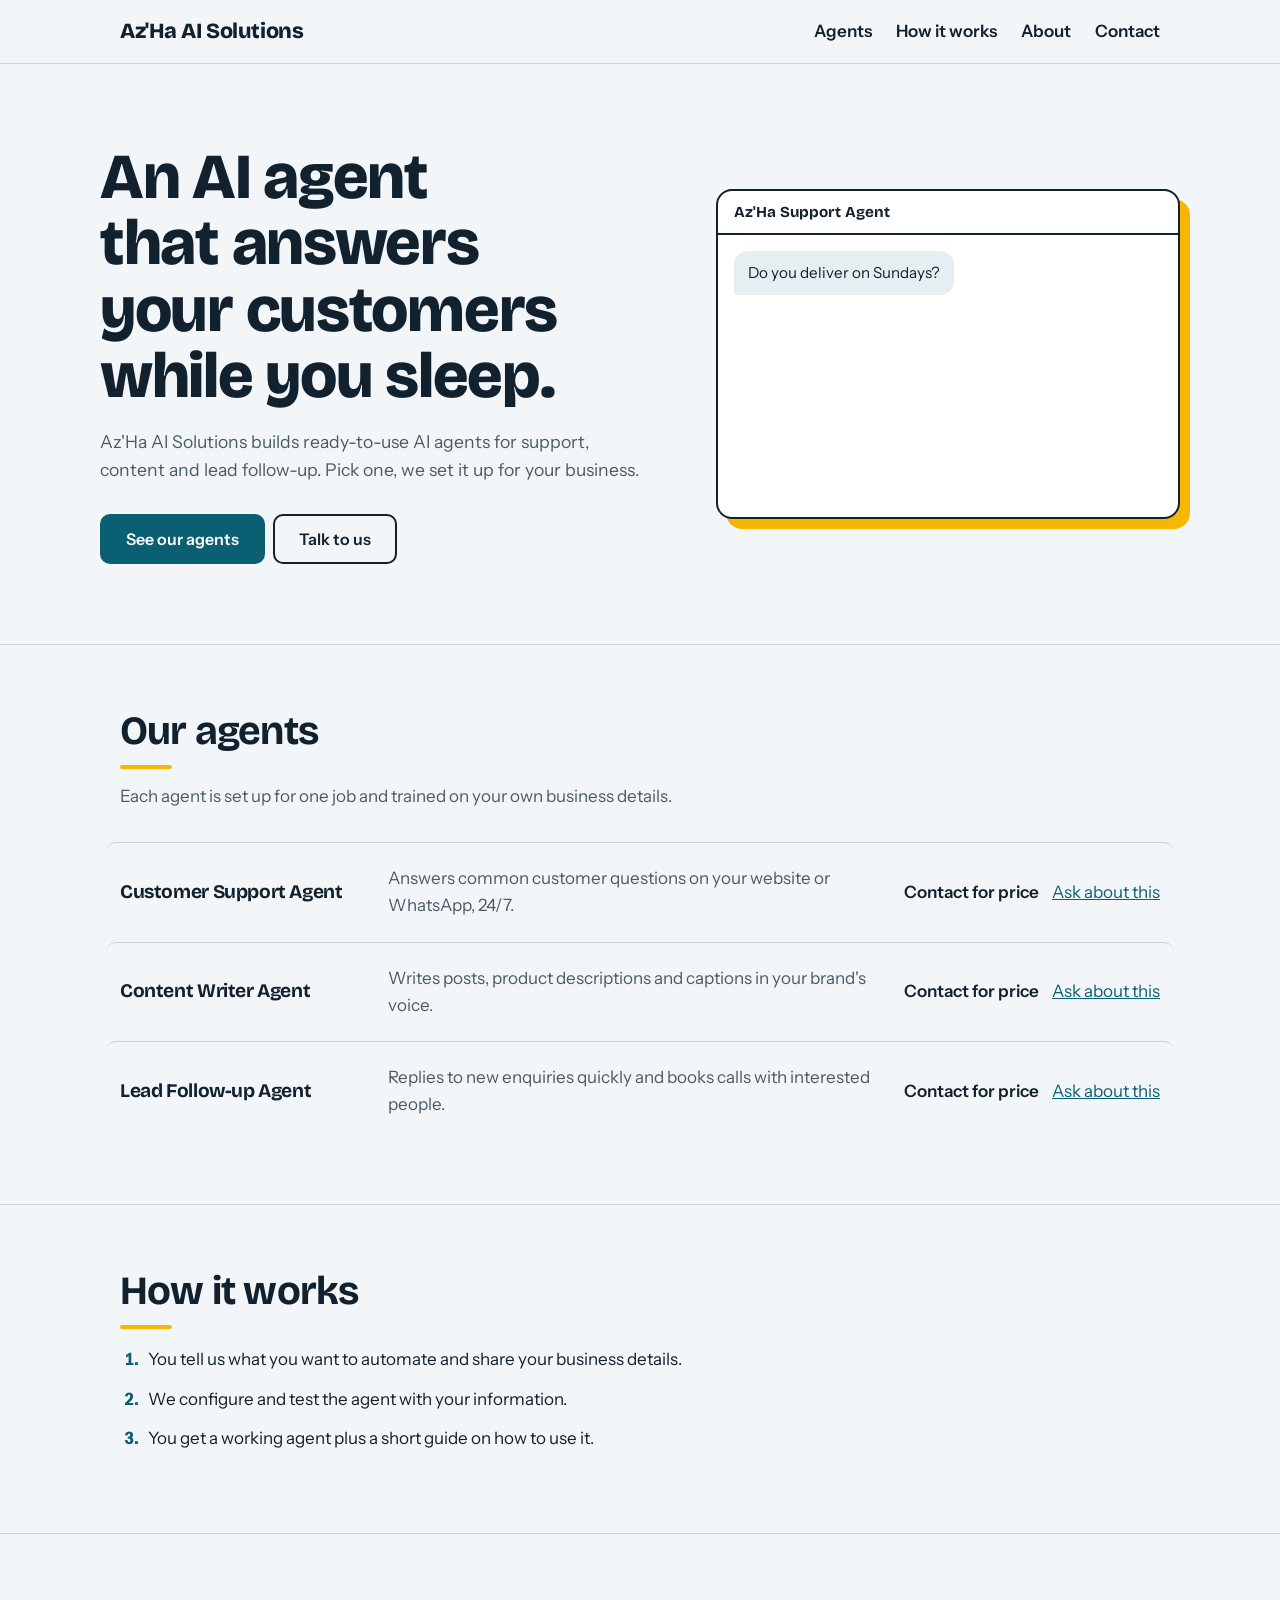
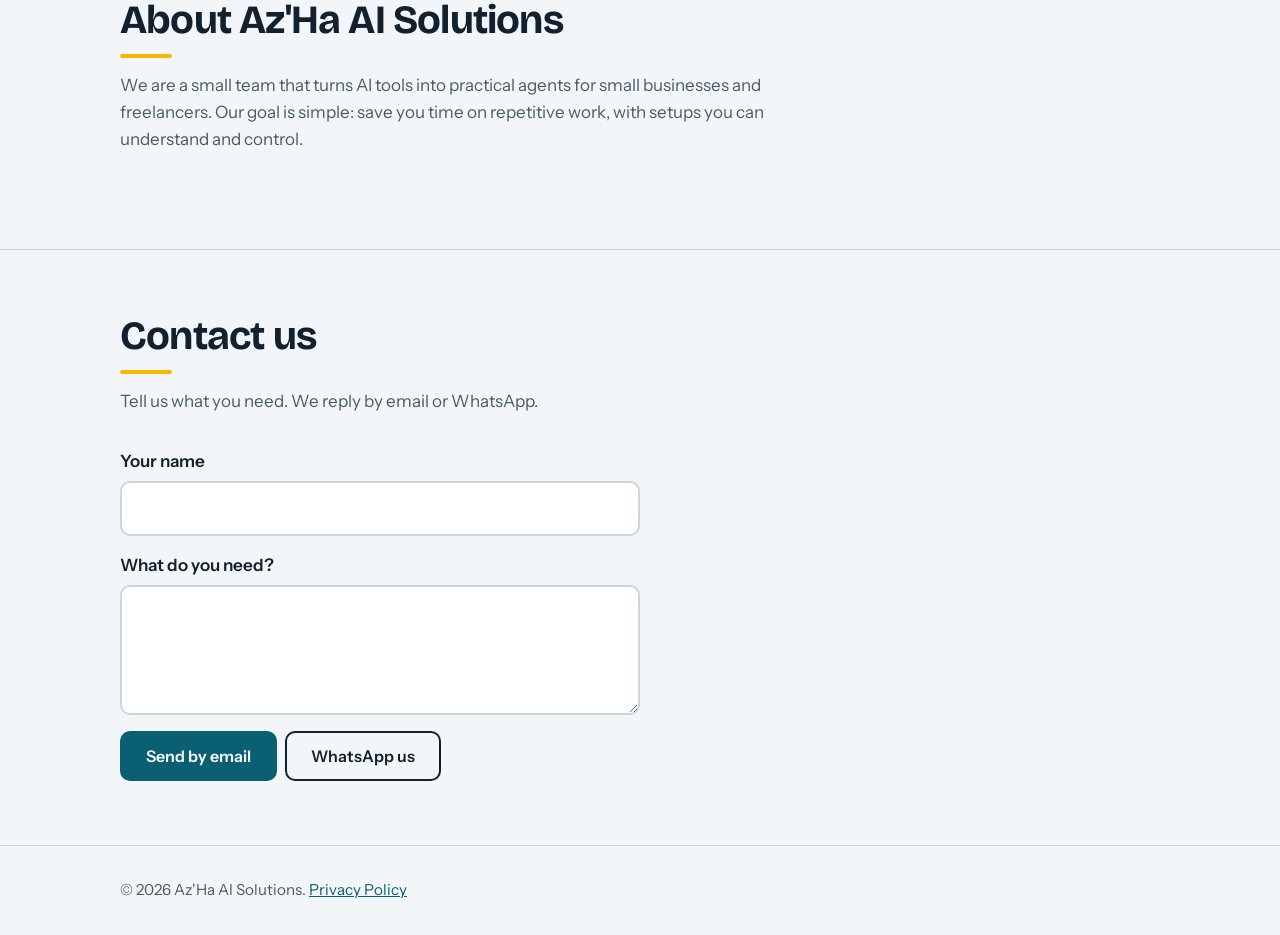
<file: index.html>
<!DOCTYPE html>
<html lang="en">
<head>
<meta charset="utf-8">
<meta name="viewport" content="width=device-width, initial-scale=1">
<title>Az'Ha AI Solutions | Ready-made AI agents for your business</title>
<meta name="description" content="Az'Ha AI Solutions builds and sells ready-to-use AI agents that answer customers, write content and follow up with leads.">
<link rel="preconnect" href="https://fonts.googleapis.com">
<link rel="preconnect" href="https://fonts.gstatic.com" crossorigin>
<link href="https://fonts.googleapis.com/css2?family=Bricolage+Grotesque:opsz,wght@12..96,700;12..96,800&family=Instrument+Sans:wght@400;600&display=swap" rel="stylesheet">
<!-- ADSENSE: paste the script Google gives you here (inside <head>) -->
<link rel="stylesheet" href="style.css">
</head>
<body>
<header><div class="wrap"><nav>
  <a class="brand" href="#">Az'Ha AI Solutions</a>
  <ul><li><a href="#agents">Agents</a></li><li><a href="#how">How it works</a></li><li><a href="#about">About</a></li><li><a href="#contact">Contact</a></li></ul>
</nav></div></header>

<main>
<div class="wrap hero">
  <div>
    <h1>An AI agent that answers your customers while you sleep.</h1>
    <p>Az'Ha AI Solutions builds ready-to-use AI agents for support, content and lead follow-up. Pick one, we set it up for your business.</p>
    <a class="btn" href="#agents">See our agents</a><a class="btn alt" href="#contact">Talk to us</a>
  </div>
  <div class="chat" id="chat" role="img" aria-label="Example conversation between a customer and an AI agent"></div>
</div>

<section id="agents"><div class="wrap">
  <h2>Our agents</h2>
  <p class="sub">Each agent is set up for one job and trained on your own business details.</p>
  <div id="agent-list"></div>
</div></section>

<section id="how"><div class="wrap">
  <h2>How it works</h2>
  <ol class="steps">
    <li>You tell us what you want to automate and share your business details.</li>
    <li>We configure and test the agent with your information.</li>
    <li>You get a working agent plus a short guide on how to use it.</li>
  </ol>
</div></section>

<section id="about"><div class="wrap">
  <h2>About Az'Ha AI Solutions</h2>
  <p class="sub">We are a small team that turns AI tools into practical agents for small businesses and freelancers. Our goal is simple: save you time on repetitive work, with setups you can understand and control.</p>
  <!-- ADSENSE: after approval, paste an ad unit (<ins class="adsbygoogle">…</ins>) here -->
</div></section>

<section id="contact"><div class="wrap">
  <h2>Contact us</h2>
  <p class="sub">Tell us what you need. We reply by email or WhatsApp.</p>
  <form id="form">
    <label>Your name<input name="name" required></label>
    <label>What do you need?<textarea name="msg" id="msg" required></textarea></label>
    <div><button class="btn" type="submit">Send by email</button><a class="btn alt" id="wa" href="#">WhatsApp us</a></div>
  </form>
</div></section>
</main>

<footer><div class="wrap">© <span id="yr"></span> Az'Ha AI Solutions. <a href="privacy.html">Privacy Policy</a></div></footer>

<script>
/* ===== EDIT THIS PART ===== */
const CONFIG = { email: "haroonishaq77@gmail.com", whatsapp: "923038720939" }; // whatsapp: country code + number, no + or spaces
const AGENTS = [
  { name: "Customer Support Agent", desc: "Answers common customer questions on your website or WhatsApp, 24/7.", price: "Contact for price" },
  { name: "Content Writer Agent",   desc: "Writes posts, product descriptions and captions in your brand's voice.", price: "Contact for price" },
  { name: "Lead Follow-up Agent",   desc: "Replies to new enquiries quickly and books calls with interested people.", price: "Contact for price" }
];
const DEMO = [
  ["c", "Do you deliver on Sundays?"],
  ["a", "Yes, Sunday delivery is available before 6 pm. Want me to book one?"],
  ["c", "Yes, for tomorrow."],
  ["a", "Done. Your order is booked for tomorrow. Anything else I can help with?"]
];
/* ========================== */

document.getElementById("yr").textContent = new Date().getFullYear();

document.getElementById("agent-list").innerHTML = AGENTS.map(a => `
  <div class="agent">
    <h3>${a.name}</h3><p>${a.desc}</p>
    <div><span class="price">${a.price}</span> <a href="#contact" data-agent="${a.name}">Ask about this</a></div>
  </div>`).join("");

document.querySelectorAll("[data-agent]").forEach(l => l.addEventListener("click", () => {
  document.getElementById("msg").value = "I'm interested in the " + l.dataset.agent + ".";
}));

const chat = document.getElementById("chat");
const still = matchMedia("(prefers-reduced-motion: reduce)").matches;
DEMO.forEach(([who, text], i) => setTimeout(() => {
  const d = document.createElement("div");
  d.className = "msg " + who; d.textContent = text; chat.appendChild(d);
}, still ? 0 : 700 + i * 1400));

document.getElementById("form").addEventListener("submit", e => {
  e.preventDefault();
  const f = new FormData(e.target);
  location.href = "mailto:" + CONFIG.email + "?subject=" + encodeURIComponent("Enquiry from " + f.get("name")) + "&body=" + encodeURIComponent(f.get("msg"));
});
document.getElementById("wa").href = "https://wa.me/" + CONFIG.whatsapp;
</script>
</body>
</html>
</file>
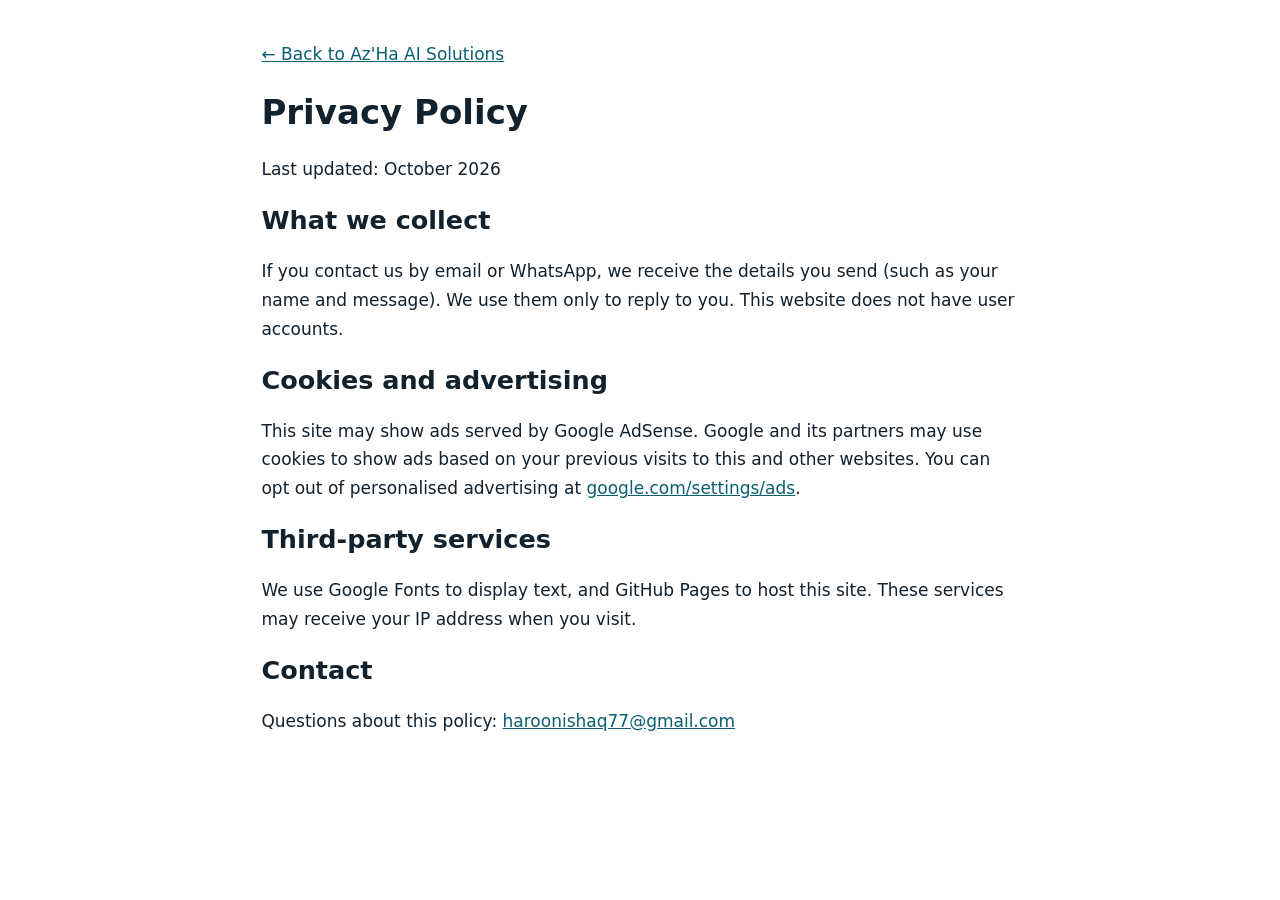
<file: privacy.html>
<!DOCTYPE html>
<html lang="en">
<head>
<meta charset="utf-8">
<meta name="viewport" content="width=device-width, initial-scale=1">
<title>Privacy Policy | Az'Ha AI Solutions</title>
<style>body{max-width:70ch;margin:40px auto;padding:0 20px;font:17px/1.7 system-ui,sans-serif;color:#12212E}a{color:#0B5F73}h1,h2{line-height:1.2}</style>
</head>
<body>
<p><a href="index.html">← Back to Az'Ha AI Solutions</a></p>
<h1>Privacy Policy</h1>
<p>Last updated: October 2026</p>
<h2>What we collect</h2>
<p>If you contact us by email or WhatsApp, we receive the details you send (such as your name and message). We use them only to reply to you. This website does not have user accounts.</p>
<h2>Cookies and advertising</h2>
<p>This site may show ads served by Google AdSense. Google and its partners may use cookies to show ads based on your previous visits to this and other websites. You can opt out of personalised advertising at <a href="https://www.google.com/settings/ads">google.com/settings/ads</a>.</p>
<h2>Third-party services</h2>
<p>We use Google Fonts to display text, and GitHub Pages to host this site. These services may receive your IP address when you visit.</p>
<h2>Contact</h2>
<p>Questions about this policy: <a href="mailto:haroonishaq77@gmail.com">haroonishaq77@gmail.com</a></p>
</body>
</html>
</file>
<file: style.css>
/* Az'Ha AI Solutions - main stylesheet */
:root{
  --paper:#F3F6F8; --surface:#fff; --tint:#E6EEF2;
  --ink:#12212E; --muted:#4A5B67; --line:#CBD5DC;
  --teal:#0B5F73; --on-teal:#fff; --amber:#F5B700;
  --radius:10px;
}
@media (prefers-color-scheme:dark){
  :root{--paper:#0D1822;--surface:#13242F;--tint:#1A2E3B;--ink:#EAF1F5;--muted:#9DB0BD;--line:#26394A;--teal:#4CC3DB;--on-teal:#08222B}
}
*{box-sizing:border-box}
html{scroll-behavior:smooth}
body{margin:0;background:var(--paper);color:var(--ink);font:17px/1.6 "Instrument Sans",system-ui,sans-serif;-webkit-font-smoothing:antialiased}
a{color:var(--teal)}
:focus-visible{outline:3px solid var(--amber);outline-offset:3px}
.wrap{max-width:1080px;margin:0 auto;padding:0 20px}
h1,h2,h3,.brand{font-family:"Bricolage Grotesque",system-ui,sans-serif;letter-spacing:-.02em;text-wrap:balance}

/* Header */
header{position:sticky;top:0;z-index:10;border-bottom:1px solid var(--line);background:color-mix(in srgb,var(--paper) 88%,transparent);backdrop-filter:blur(10px)}
nav{display:flex;justify-content:space-between;align-items:center;gap:16px;flex-wrap:wrap;padding:14px 0}
.brand{font-weight:800;font-size:1.35rem;color:var(--ink);text-decoration:none}
nav ul{display:flex;gap:24px;list-style:none;margin:0;padding:0}
nav ul a{color:var(--ink);text-decoration:none;font-weight:600}
nav ul a:hover{text-decoration:underline;text-decoration-color:var(--amber);text-decoration-thickness:3px;text-underline-offset:7px}

/* Hero */
.hero{display:grid;grid-template-columns:1.1fr .9fr;gap:48px;align-items:center;padding:80px 0}
h1{font-size:clamp(2.3rem,5.5vw,4rem);line-height:1.04;font-weight:800;margin:0 0 18px}
.hero p{max-width:46ch;margin:0 0 30px;color:var(--muted);font-size:1.1rem}

/* Buttons */
.btn{display:inline-block;padding:13px 24px;border:2px solid var(--teal);border-radius:var(--radius);background:var(--teal);color:var(--on-teal);font:600 1rem "Instrument Sans",system-ui,sans-serif;text-decoration:none;cursor:pointer;transition:transform .15s,box-shadow .15s}
.btn:hover{transform:translateY(-2px);box-shadow:0 4px 0 var(--ink)}
.btn:active{transform:none;box-shadow:none}
.btn.alt{margin-left:8px;background:transparent;border-color:var(--ink);color:var(--ink)}

/* Chat demo: the one bold element on the page */
.chat{display:flex;flex-direction:column;gap:10px;min-height:330px;padding:0 16px 16px;background:var(--surface);border:2px solid var(--ink);border-radius:16px;box-shadow:10px 10px 0 var(--amber)}
.chat::before{content:"Az'Ha Support Agent";margin:0 -16px 6px;padding:12px 16px;border-bottom:2px solid var(--ink);font:700 .95rem "Bricolage Grotesque",system-ui,sans-serif}
.msg{max-width:86%;padding:10px 14px;border-radius:14px;font-size:.95rem;animation:in .3s both}
.msg.c{align-self:flex-start;background:var(--tint);border-bottom-left-radius:4px}
.msg.a{align-self:flex-end;background:var(--teal);color:var(--on-teal);border-bottom-right-radius:4px}
@keyframes in{from{opacity:0;transform:translateY(8px)}to{opacity:1;transform:none}}

/* Sections */
section{padding:64px 0;border-top:1px solid var(--line);scroll-margin-top:60px}
h2{font-size:clamp(1.8rem,3.5vw,2.5rem);line-height:1.1;margin:0 0 14px}
h2::after{content:"";display:block;width:52px;height:4px;margin-top:12px;background:var(--amber);border-radius:2px}
.sub{max-width:60ch;margin:0 0 32px;color:var(--muted)}

/* Agents list */
.agent{display:grid;grid-template-columns:1fr 2fr auto;gap:20px;align-items:center;margin:0 -14px;padding:22px 14px;border-top:1px solid var(--line);border-radius:var(--radius);transition:background .2s}
.agent:hover{background:var(--tint)}
.agent h3{margin:0;font-size:1.2rem}
.agent p{margin:0;color:var(--muted)}
.price{margin-right:10px;font-weight:600;white-space:nowrap}

/* Steps */
ol.steps{max-width:62ch;padding-left:1.3em}
ol.steps li{margin-bottom:12px;padding-left:6px}
ol.steps li::marker{color:var(--teal);font-weight:800}

/* Form */
form{display:grid;gap:16px;max-width:520px}
label{display:grid;gap:6px;font-weight:600}
input,textarea{padding:12px 14px;border:2px solid var(--line);border-radius:var(--radius);background:var(--surface);color:var(--ink);font:inherit;transition:border-color .15s}
input:focus,textarea:focus{outline:none;border-color:var(--teal)}
textarea{min-height:130px;resize:vertical}

/* Footer */
footer{padding:32px 0;border-top:1px solid var(--line);color:var(--muted);font-size:.95rem}

/* Mobile */
@media (max-width:760px){
  .hero{grid-template-columns:1fr;gap:36px;padding:44px 0}
  .chat{box-shadow:6px 6px 0 var(--amber)}
  .agent{grid-template-columns:1fr;gap:8px}
  nav ul{gap:16px}
  .btn.alt{margin:10px 0 0}
}
@media (prefers-reduced-motion:reduce){*{animation:none!important;transition:none!important;scroll-behavior:auto}}
</file>
